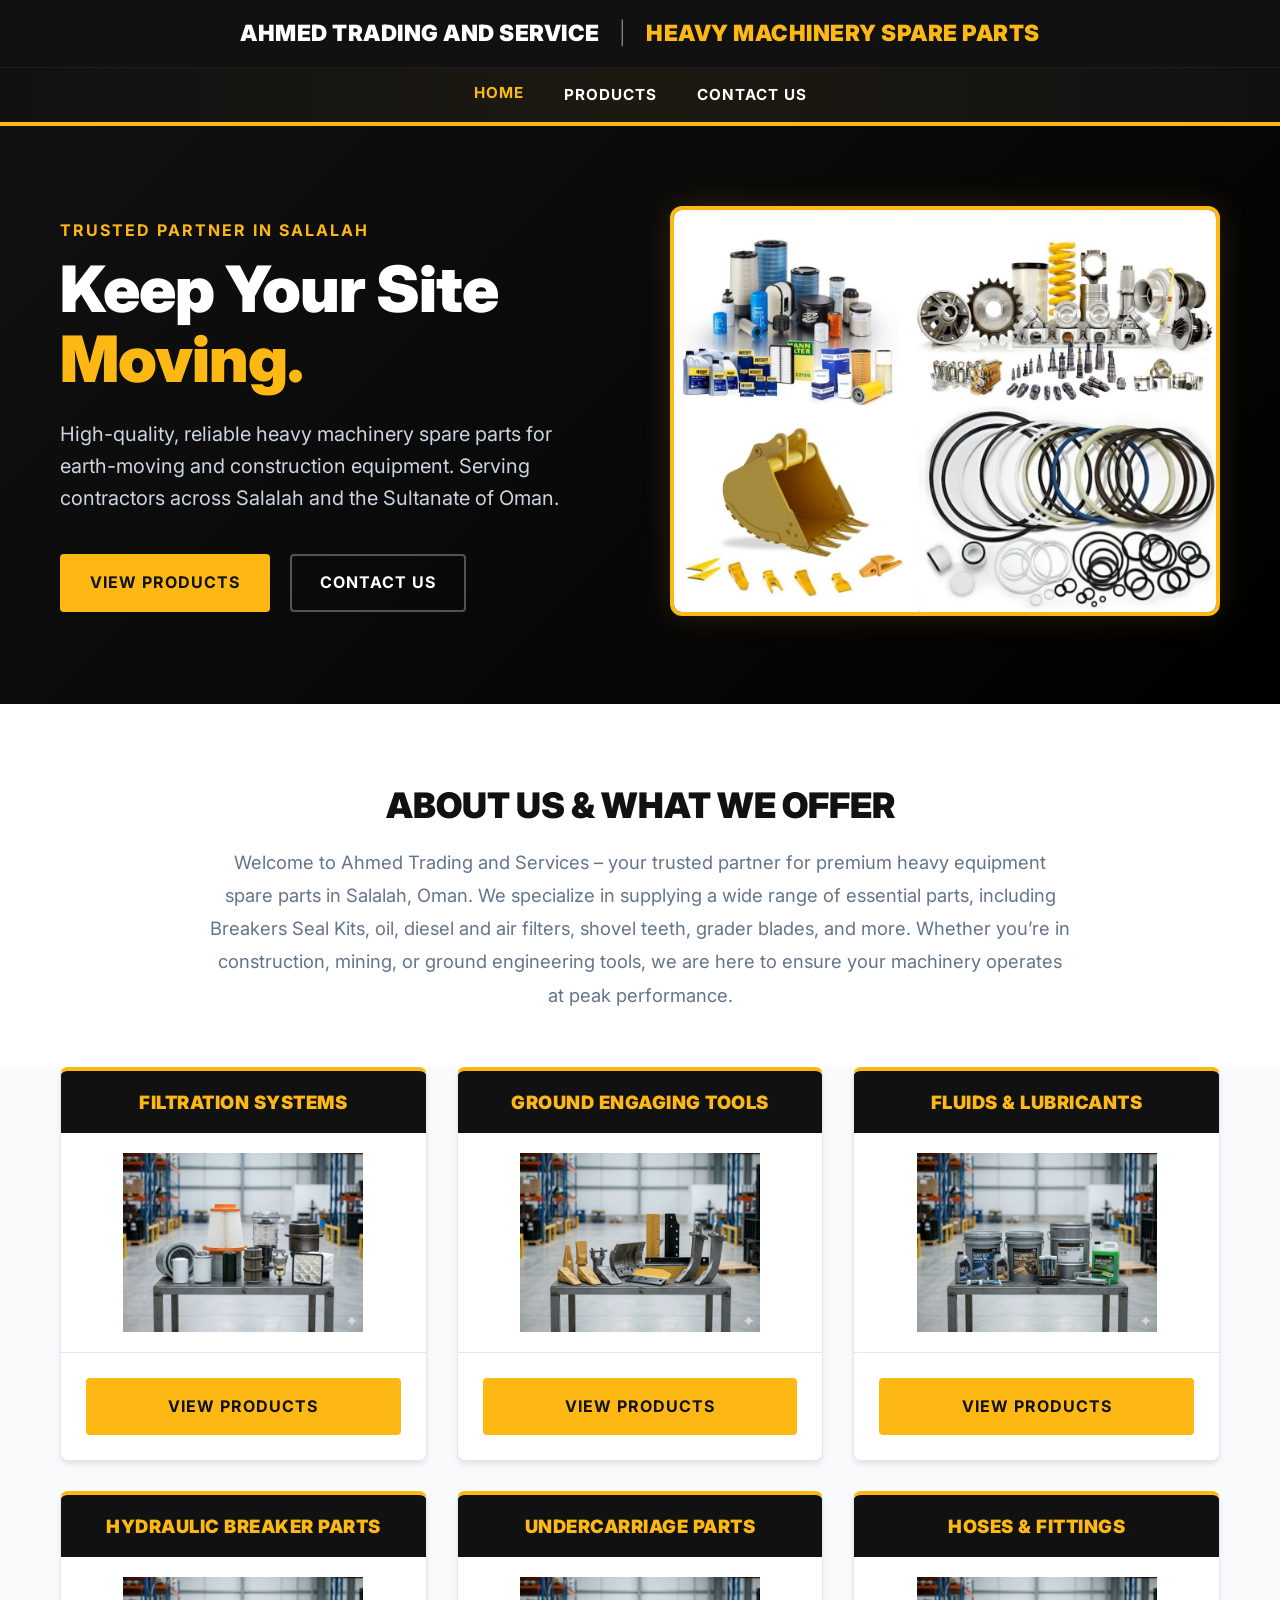
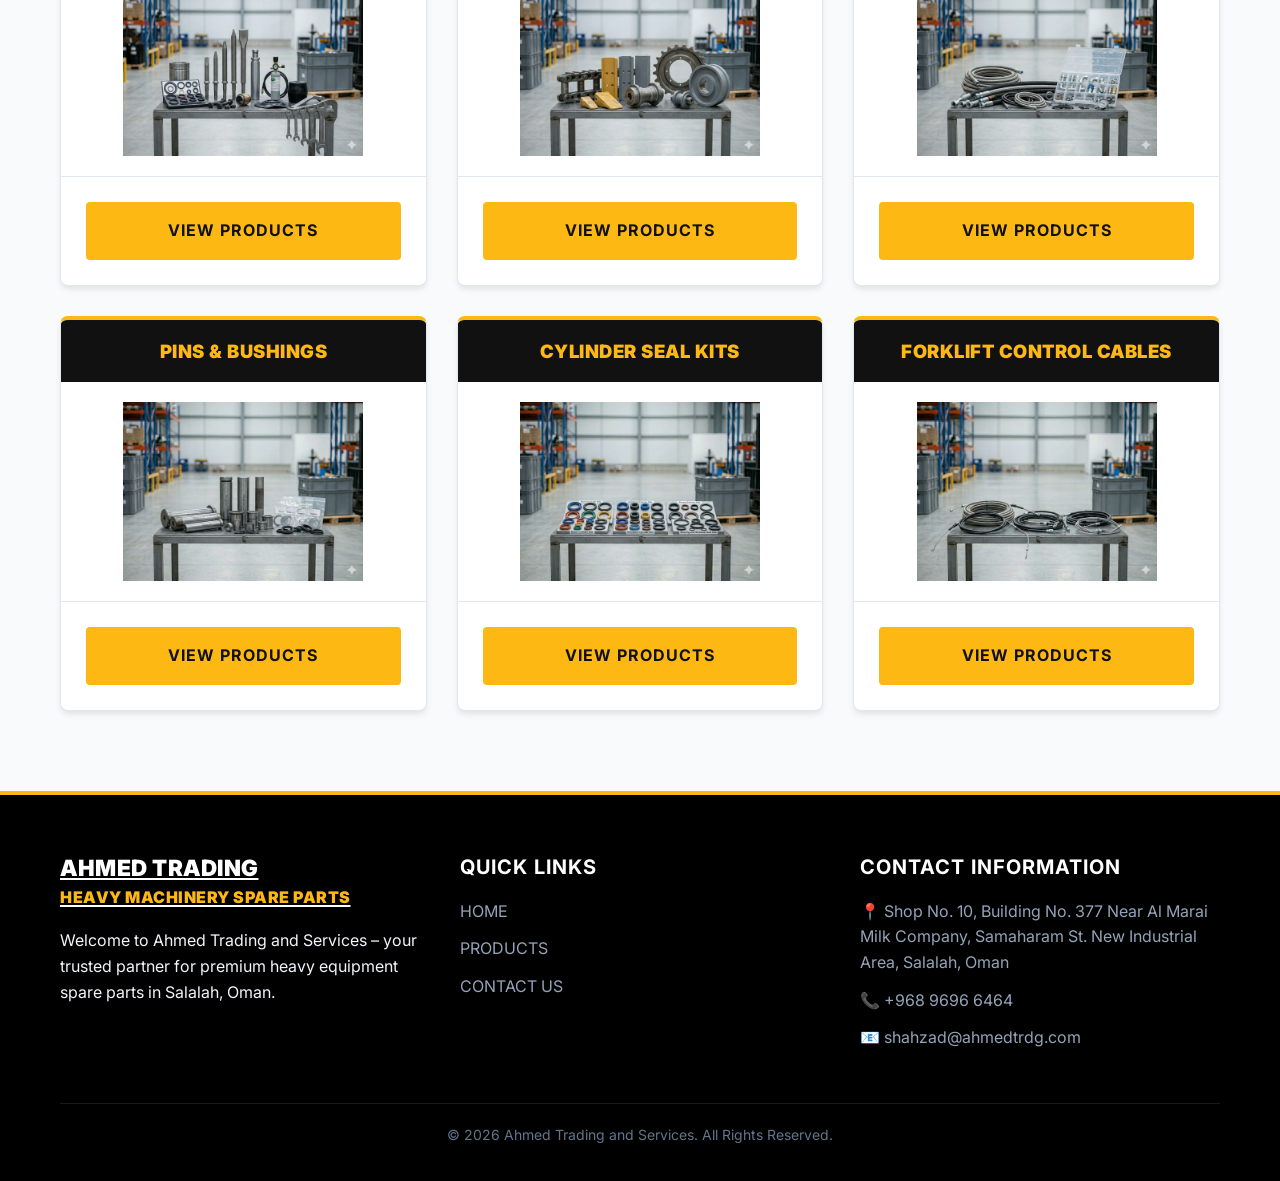
<file: index.html>
<!DOCTYPE html>
<html lang="en">

<head>
    <meta charset="UTF-8">
    <meta name="viewport" content="width=device-width, initial-scale=1.0">
    <title>AHMED TRADING AND SERVICE | HEAVY EQUIPMENT SPARE PARTS</title>
    <!-- Google Fonts: Inter -->
    <link href="https://fonts.googleapis.com/css2?family=Inter:wght@400;600;700;900&display=swap" rel="stylesheet">
    <link rel="stylesheet" href="css/style.css">
    <style>
        /* Home Page Specific Styles */
        .hero {
            background-color: var(--color-primary);
            color: var(--color-bg-white);
            padding: 80px 0;
            overflow: hidden;
            position: relative;
        }

        .hero::before {
            content: '';
            position: absolute;
            top: 0;
            left: 0;
            width: 100%;
            height: 100%;
            background: linear-gradient(135deg, rgba(17, 17, 17, 0.95) 0%, rgba(0, 0, 0, 0.98) 100%);
            z-index: 1;
        }

        .hero-container {
            position: relative;
            z-index: 2;
            display: flex;
            align-items: center;
            justify-content: space-between;
            gap: 60px;
        }

        .hero-content {
            flex: 1;
            max-width: 600px;
        }

        .hero-title {
            color: var(--color-bg-white);
            font-size: 4rem;
            margin-bottom: 24px;
            letter-spacing: -1px;
            font-weight: 900;
            line-height: 1.1;
        }

        .hero-title span {
            color: var(--color-accent);
        }

        .hero-desc {
            color: #CBD5E1;
            font-size: 1.25rem;
            margin-bottom: 40px;
            line-height: 1.6;
        }

        .hero-image-wrapper {
            flex: 1;
            position: relative;
        }

        .hero-image {
            width: 100%;
            border-radius: var(--radius-lg);
            box-shadow: 0 0 30px rgba(253, 184, 19, 0.15);
            border: 4px solid var(--color-accent);
        }

        /* Home Page Structure */
        .intro-section {
            padding: 80px 20px 40px 20px;
            text-align: center;
            max-width: 900px;
            margin: 0 auto;
        }

        .category-grid {
            display: grid;
            grid-template-columns: repeat(auto-fill, minmax(320px, 1fr));
            gap: 30px;
            padding-bottom: 80px;
        }

        .category-card {
            background: var(--color-bg-white);
            border-radius: var(--radius-md);
            overflow: hidden;
            box-shadow: var(--shadow-sm);
            border: 1px solid #E2E8F0;
            border-top: 4px solid var(--color-accent);
            display: flex;
            flex-direction: column;
            text-align: center;
            transition: transform var(--transition-med);
        }

        .category-card:hover {
            transform: translateY(-5px);
            box-shadow: var(--shadow-lg);
        }

        .category-card-header {
            padding: 20px;
            background: var(--color-primary);
        }

        .category-card-header h3 {
            margin: 0;
            color: var(--color-accent);
            font-size: 1.15rem;
            text-transform: uppercase;
            letter-spacing: 0.5px;
            font-weight: 900;
        }

        .category-image {
            width: 100%;
            height: 220px;
            object-fit: contain;
            padding: 20px;
            background: #FFFFFF;
            border-bottom: 1px solid #E2E8F0;
        }

        .category-action {
            padding: 25px;
            margin-top: auto;
        }

        @media (max-width: 992px) {
            .hero-container {
                flex-direction: column;
                text-align: center;
            }

            .hero-title {
                font-size: 3rem;
            }

            .hero-content {
                margin: 0 auto;
            }
        }
    </style>
</head>

<body>

    <!-- Header & Navigation -->
    <header class="ats-header-wrapper">
        <div class="ats-header-top">
            <div class="ats-logo-text">
                AHMED TRADING AND SERVICE <span class="ats-logo-divider">|</span> <span>HEAVY MACHINERY SPARE
                    PARTS</span>
            </div>
        </div>
        <nav class="ats-header-nav">
            <a href="index.html" class="ats-nav-link active">HOME</a>
            <a href="products.html" class="ats-nav-link">PRODUCTS</a>
            <a href="contact.html" class="ats-nav-link">CONTACT US</a>
        </nav>
    </header>

    <!-- Hero Section -->
    <section class="hero">
        <div class="container hero-container">
            <div class="hero-content">
                <span
                    style="color: var(--color-accent); font-weight: 700; letter-spacing: 2px; text-transform: uppercase; margin-bottom: 10px; display: block;">TRUSTED
                    PARTNER IN SALALAH</span>
                <h1 class="hero-title">Keep Your Site <span>Moving.</span></h1>
                <p class="hero-desc">High-quality, reliable heavy machinery spare parts for earth-moving and
                    construction equipment. Serving contractors across Salalah and the Sultanate of Oman.</p>
                <div style="display: flex; gap: 20px;">
                    <a href="products.html" class="btn btn-primary">View Products</a>
                    <a href="contact.html" class="btn btn-outline"
                        style="color: #fff; border-color: rgba(255,255,255,0.3);">Contact Us</a>
                </div>
            </div>

            <div class="hero-image-wrapper">
                <img src="assets/images/hero-section-image.jpg" alt="Heavy Equipment Spares Oman" class="hero-image">
            </div>
        </div>
    </section>

    <!-- About Us & What We Offer -->
    <section class="intro-section">
        <h2
            style="font-size: 2.2rem; text-transform: uppercase; color: var(--color-primary); margin-bottom: 20px; font-weight: 900;">
            About Us & What We Offer</h2>
        <p style="font-size: 1.15rem; color: var(--color-text-muted); line-height: 1.8;">Welcome to Ahmed Trading and
            Services – your trusted partner for premium heavy equipment spare parts in Salalah, Oman. We specialize in
            supplying a wide range of essential parts, including Breakers Seal Kits, oil, diesel and air filters, shovel
            teeth, grader blades, and more. Whether you’re in construction, mining, or ground engineering tools, we are
            here to ensure your machinery operates at peak performance.</p>
    </section>

    <!-- 9 Category Cards Section -->
    <section class="features" style="padding-top: 0; background-color: var(--color-bg-light);">
        <div class="container">
            <div class="category-grid">

                <div class="category-card">
                    <div class="category-card-header">
                        <h3>Filtration Systems</h3>
                    </div>
                    <img src="assets/images/filtration-systems.jpg" alt="Filtration Systems" class="category-image">
                    <div class="category-action">
                        <a href="products.html" class="btn btn-primary" style="width: 100%;">VIEW PRODUCTS</a>
                    </div>
                </div>

                <div class="category-card">
                    <div class="category-card-header">
                        <h3>Ground Engaging Tools</h3>
                    </div>
                    <img src="assets/images/ground-engaging-tools-g.e.t..jpg" alt="Ground Engaging Tools"
                        class="category-image">
                    <div class="category-action">
                        <a href="products.html" class="btn btn-primary" style="width: 100%;">VIEW PRODUCTS</a>
                    </div>
                </div>

                <div class="category-card">
                    <div class="category-card-header">
                        <h3>Fluids & Lubricants</h3>
                    </div>
                    <img src="assets/images/maintenance-fluids-and-lubricants.jpg" alt="Fluids and Lubricants"
                        class="category-image">
                    <div class="category-action">
                        <a href="products.html" class="btn btn-primary" style="width: 100%;">VIEW PRODUCTS</a>
                    </div>
                </div>

                <div class="category-card">
                    <div class="category-card-header">
                        <h3>Hydraulic Breaker Parts</h3>
                    </div>
                    <img src="assets/images/hydraulic-breaker-parts.jpg" alt="Hydraulic Breaker Parts"
                        class="category-image">
                    <div class="category-action">
                        <a href="products.html" class="btn btn-primary" style="width: 100%;">VIEW PRODUCTS</a>
                    </div>
                </div>

                <div class="category-card">
                    <div class="category-card-header">
                        <h3>Undercarriage Parts</h3>
                    </div>
                    <img src="assets/images/undercarriage-parts.jpg" alt="Undercarriage Parts" class="category-image">
                    <div class="category-action">
                        <a href="products.html" class="btn btn-primary" style="width: 100%;">VIEW PRODUCTS</a>
                    </div>
                </div>

                <div class="category-card">
                    <div class="category-card-header">
                        <h3>Hoses & Fittings</h3>
                    </div>
                    <img src="assets/images/hydraulic-hoses-and-fittings.jpg" alt="Hydraulic Hoses and Fittings"
                        class="category-image">
                    <div class="category-action">
                        <a href="products.html" class="btn btn-primary" style="width: 100%;">VIEW PRODUCTS</a>
                    </div>
                </div>

                <div class="category-card">
                    <div class="category-card-header">
                        <h3>Pins & Bushings</h3>
                    </div>
                    <img src="assets/images/pins-and-bushings.jpg" alt="Pins and Bushings" class="category-image">
                    <div class="category-action">
                        <a href="products.html" class="btn btn-primary" style="width: 100%;">VIEW PRODUCTS</a>
                    </div>
                </div>

                <div class="category-card">
                    <div class="category-card-header">
                        <h3>Cylinder Seal Kits</h3>
                    </div>
                    <img src="assets/images/hydraulic-cylinder-seal-kits.jpg" alt="Hydraulic Cylinder Seal Kits"
                        class="category-image">
                    <div class="category-action">
                        <a href="products.html" class="btn btn-primary" style="width: 100%;">VIEW PRODUCTS</a>
                    </div>
                </div>

                <div class="category-card">
                    <div class="category-card-header">
                        <h3>Forklift Control Cables</h3>
                    </div>
                    <img src="assets/images/forklift-control-cables.jpg" alt="Forklift Control Cables"
                        class="category-image">
                    <div class="category-action">
                        <a href="products.html" class="btn btn-primary" style="width: 100%;">VIEW PRODUCTS</a>
                    </div>
                </div>

            </div>
        </div>
    </section>

    <!-- Global Footer -->
    <footer class="site-footer">
        <div class="container">
            <div class="footer-grid">
                <div class="footer-col" style="display: flex; flex-direction: column;">
                    <a href="index.html" class="ats-logo-text" style="text-align: left; margin-bottom: 20px;">
                        AHMED TRADING<br><span style="font-size: 1rem;">HEAVY MACHINERY SPARE PARTS</span>
                    </a>
                    <p>Welcome to Ahmed Trading and Services – your trusted partner for premium heavy equipment spare
                        parts in Salalah, Oman.</p>
                </div>
                <div class="footer-col">
                    <h3>Quick Links</h3>
                    <ul class="footer-links">
                        <li><a href="index.html">HOME</a></li>
                        <li><a href="products.html">PRODUCTS</a></li>
                        <li><a href="contact.html">CONTACT US</a></li>
                    </ul>
                </div>
                <div class="footer-col">
                    <h3>Contact Information</h3>
                    <ul class="footer-links">
                        <li>📍 Shop No. 10, Building No. 377 Near Al Marai Milk Company, Samaharam St. New Industrial
                            Area, Salalah, Oman</li>
                        <li>📞 +968 9696 6464</li>
                        <li>📧 shahzad@ahmedtrdg.com</li>
                    </ul>
                </div>
            </div>
            <div class="footer-bottom">
                <p>&copy; 2026 Ahmed Trading and Services. All Rights Reserved.</p>
            </div>
        </div>
    </footer>

</body>

</html>
</file>
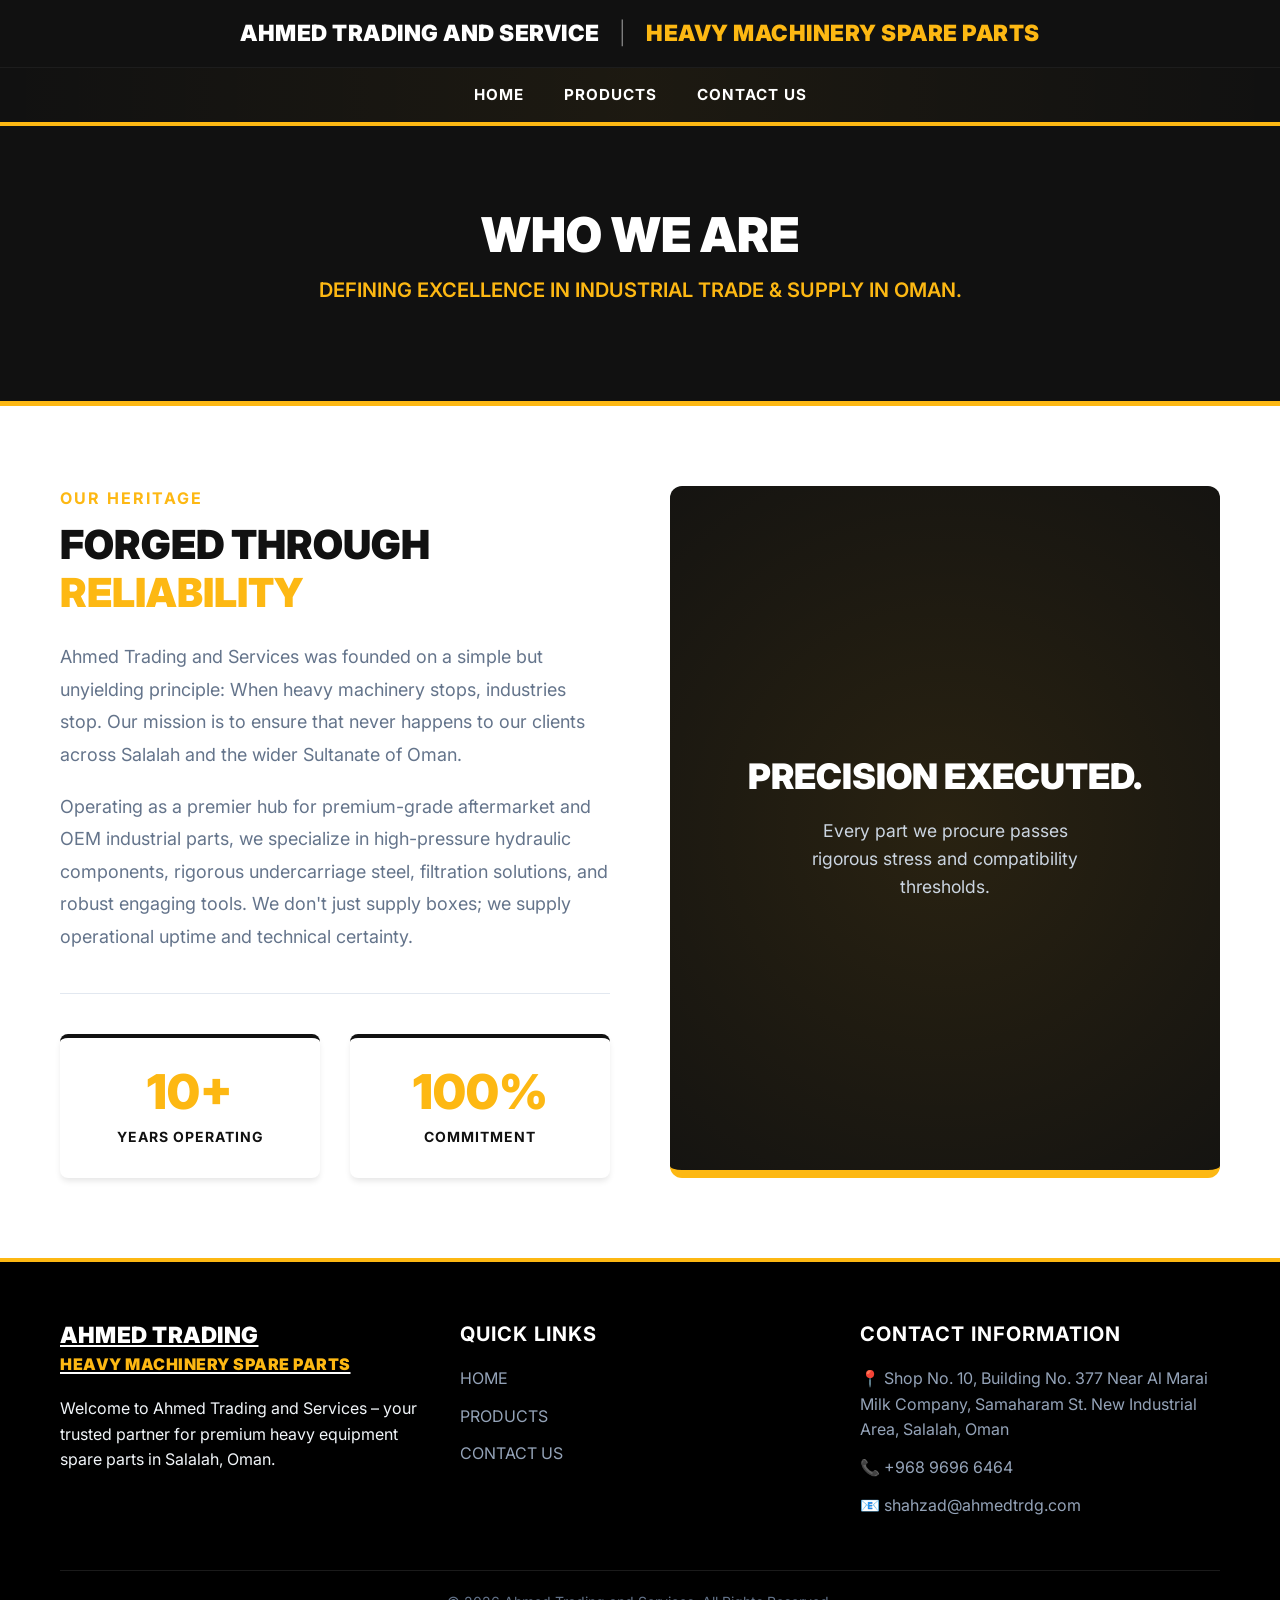
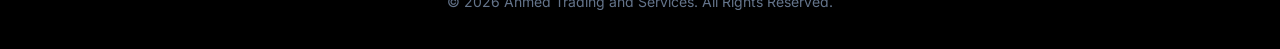
<file: about.html>
<!DOCTYPE html>
<html lang="en">

<head>
    <meta charset="UTF-8">
    <meta name="viewport" content="width=device-width, initial-scale=1.0">
    <title>About Us | Ahmed Trading Spares</title>
    <!-- Google Fonts: Inter -->
    <link href="https://fonts.googleapis.com/css2?family=Inter:wght@400;600;700;900&display=swap" rel="stylesheet">
    <link rel="stylesheet" href="css/style.css">
    <style>
        .page-header {
            background-color: var(--color-primary);
            color: var(--color-bg-white);
            padding: 80px 0;
            text-align: center;
            border-bottom: 5px solid var(--color-accent);
        }

        .page-title {
            font-size: 3rem;
            color: var(--color-bg-white);
            margin-bottom: 10px;
            font-weight: 900;
            text-transform: uppercase;
        }

        .about-content {
            padding: var(--section-padding);
        }

        .about-grid {
            display: grid;
            grid-template-columns: 1fr 1fr;
            gap: 60px;
            align-items: center;
        }

        .about-text h2 {
            font-size: 2.5rem;
            margin-bottom: 24px;
            text-transform: uppercase;
            font-weight: 900;
        }

        .about-text p {
            font-size: 1.125rem;
            color: var(--color-text-muted);
            line-height: 1.8;
            margin-bottom: 20px;
        }

        .about-stats {
            display: grid;
            grid-template-columns: 1fr 1fr;
            gap: 30px;
            margin-top: 40px;
            padding-top: 40px;
            border-top: 1px solid #E2E8F0;
        }

        .stat-box {
            background: var(--color-bg-white);
            padding: 30px;
            border-radius: var(--radius-md);
            text-align: center;
            box-shadow: var(--shadow-sm);
            border-top: 4px solid var(--color-primary);
        }

        .stat-number {
            font-size: 3rem;
            color: var(--color-accent);
            font-weight: 900;
            line-height: 1;
            margin-bottom: 10px;
        }

        .stat-label {
            color: var(--color-primary);
            font-weight: 700;
            text-transform: uppercase;
            letter-spacing: 1px;
            font-size: 0.875rem;
        }

        @media (max-width: 900px) {
            .about-grid {
                grid-template-columns: 1fr;
            }
        }
    </style>
</head>

<body>

    <!-- Header & Navigation -->
    <header class="ats-header-wrapper">
        <div class="ats-header-top">
            <div class="ats-logo-text">
                AHMED TRADING AND SERVICE <span class="ats-logo-divider">|</span> <span>HEAVY MACHINERY SPARE
                    PARTS</span>
            </div>
        </div>
        <nav class="ats-header-nav">
            <a href="index.html" class="ats-nav-link">HOME</a>
            <a href="products.html" class="ats-nav-link">PRODUCTS</a>
            <a href="contact.html" class="ats-nav-link">CONTACT US</a>
        </nav>
    </header>

    <!-- Page Banner -->
    <section class="page-header">
        <div class="container">
            <h1 class="page-title">Who We Are</h1>
            <p style="color: #FDB813; font-size: 1.25rem; font-weight: 600; text-transform: uppercase;">Defining
                excellence in industrial trade & supply in Oman.</p>
        </div>
    </section>

    <!-- Main Content -->
    <section class="about-content">
        <div class="container">
            <div class="about-grid">
                <div class="about-text">
                    <span
                        style="color: var(--color-accent); font-weight: 700; letter-spacing: 2px; text-transform: uppercase; margin-bottom: 10px; display: block;">Our
                        Heritage</span>
                    <h2>Forged Through <span style="color: var(--color-accent);">Reliability</span></h2>

                    <p>Ahmed Trading and Services was founded on a simple but unyielding principle: When heavy machinery
                        stops, industries stop. Our mission is to ensure that never happens to our clients across
                        Salalah and the wider Sultanate of Oman.</p>

                    <p>Operating as a premier hub for premium-grade aftermarket and OEM industrial parts, we specialize
                        in high-pressure hydraulic components, rigorous undercarriage steel, filtration solutions, and
                        robust engaging tools. We don't just supply boxes; we supply operational uptime and technical
                        certainty.</p>

                    <div class="about-stats">
                        <div class="stat-box">
                            <div class="stat-number">10+</div>
                            <div class="stat-label">Years Operating</div>
                        </div>
                        <div class="stat-box">
                            <div class="stat-number">100%</div>
                            <div class="stat-label">Commitment</div>
                        </div>
                    </div>
                </div>

                <!-- Decorative elements for the right side -->
                <div
                    style="background: var(--color-primary); padding: 60px; border-radius: var(--radius-lg); position: relative; overflow: hidden; height: 100%; min-height: 400px; display: flex; align-items: center; justify-content: center; border-bottom: 8px solid var(--color-accent);">
                    <div
                        style="position: absolute; width: 200%; height: 200%; background: radial-gradient(circle at center, rgba(253, 184, 19, 0.1) 0%, transparent 60%);">
                    </div>
                    <div style="text-align: center; position: relative; z-index: 2;">
                        <h3
                            style="color: #fff; font-size: 2.2rem; margin-bottom: 20px; font-weight: 900; text-transform: uppercase;">
                            Precision Executed.</h3>
                        <p
                            style="color: #CBD5E1; font-size: 1.1rem; max-width: 300px; margin: 0 auto; text-align: center;">
                            Every part we procure passes rigorous stress and compatibility thresholds.</p>
                    </div>
                </div>

            </div>
        </div>
    </section>

    <!-- Global Footer -->
    <footer class="site-footer">
        <div class="container">
            <div class="footer-grid">
                <div class="footer-col" style="display: flex; flex-direction: column;">
                    <a href="index.html" class="ats-logo-text" style="text-align: left; margin-bottom: 20px;">
                        AHMED TRADING<br><span style="font-size: 1rem;">HEAVY MACHINERY SPARE PARTS</span>
                    </a>
                    <p>Welcome to Ahmed Trading and Services – your trusted partner for premium heavy equipment spare
                        parts in Salalah, Oman.</p>
                </div>
                <div class="footer-col">
                    <h3>Quick Links</h3>
                    <ul class="footer-links">
                        <li><a href="index.html">HOME</a></li>
                        <li><a href="products.html">PRODUCTS</a></li>
                        <li><a href="contact.html">CONTACT US</a></li>
                    </ul>
                </div>
                <div class="footer-col">
                    <h3>Contact Information</h3>
                    <ul class="footer-links">
                        <li>📍 Shop No. 10, Building No. 377 Near Al Marai Milk Company, Samaharam St. New Industrial
                            Area, Salalah, Oman</li>
                        <li>📞 +968 9696 6464</li>
                        <li>📧 shahzad@ahmedtrdg.com</li>
                    </ul>
                </div>
            </div>
            <div class="footer-bottom">
                <p>&copy; 2026 Ahmed Trading and Services. All Rights Reserved.</p>
            </div>
        </div>
    </footer>

</body>

</html>
</file>
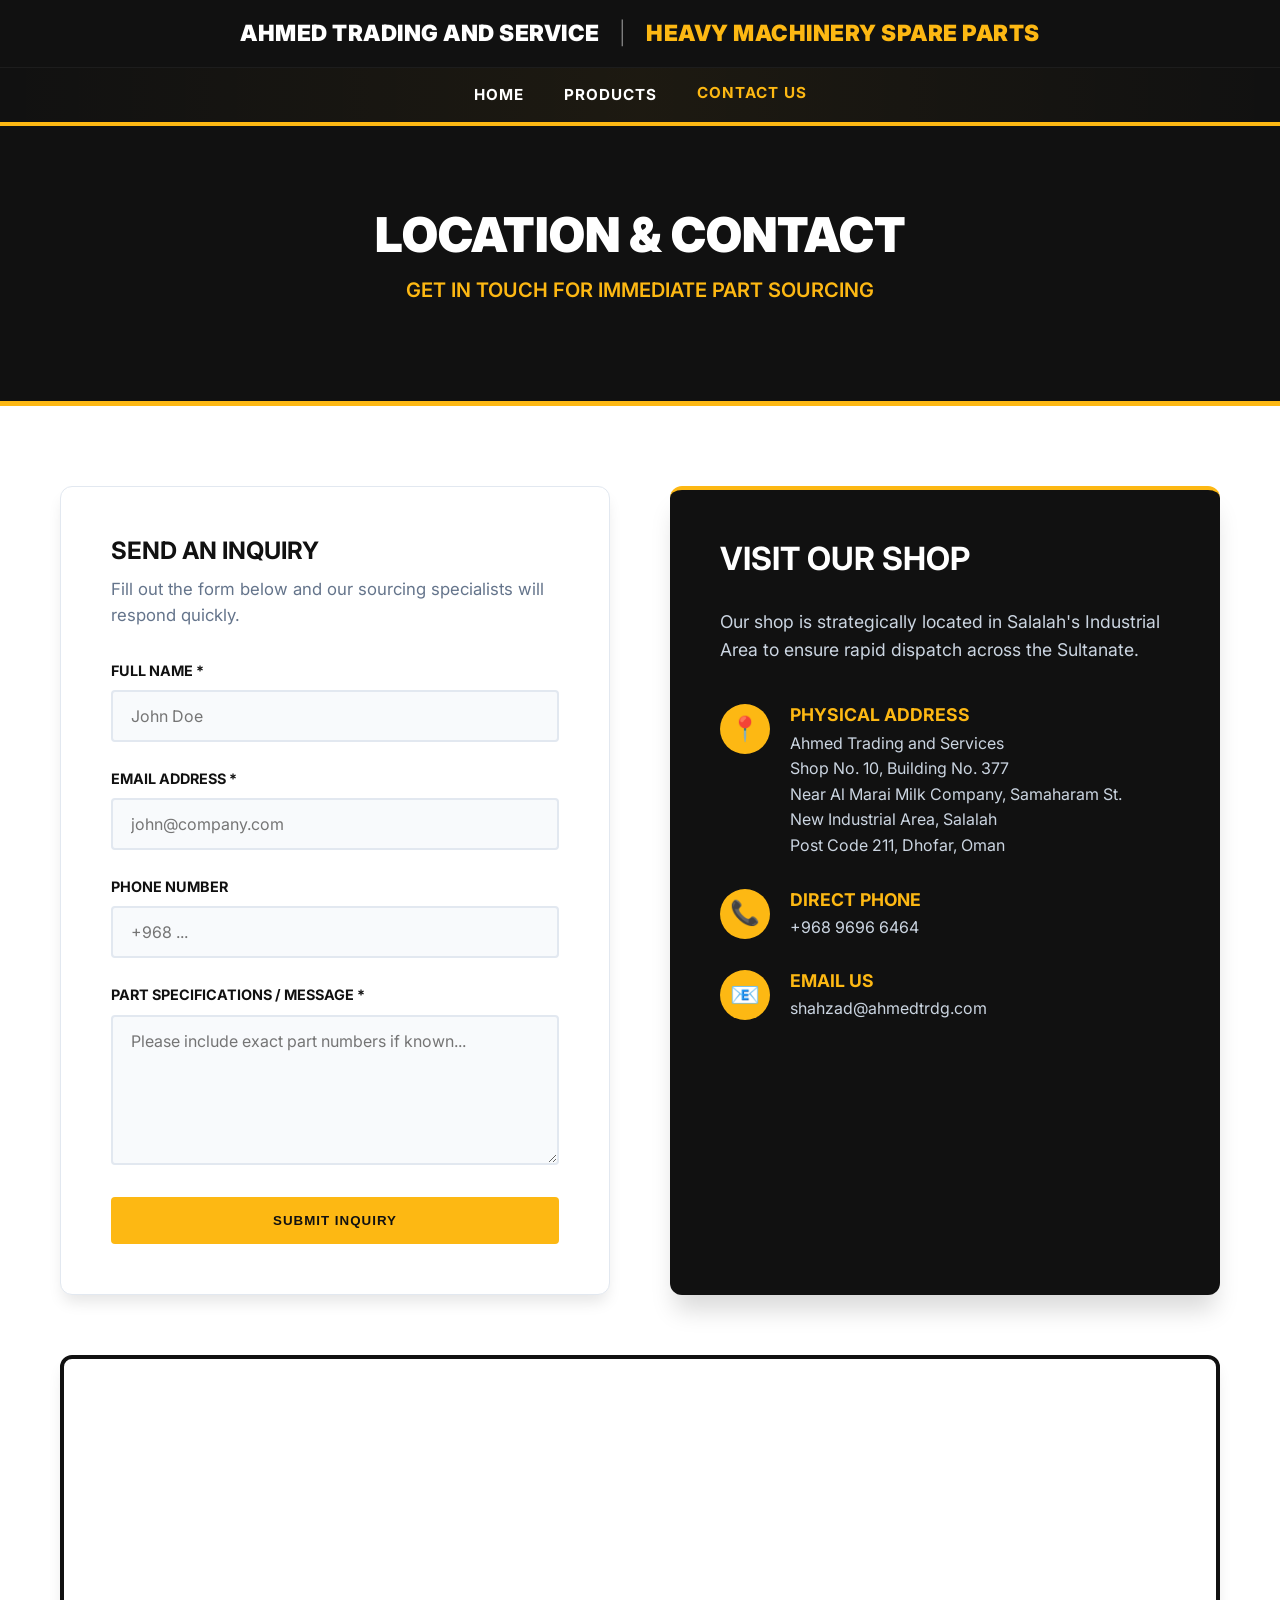
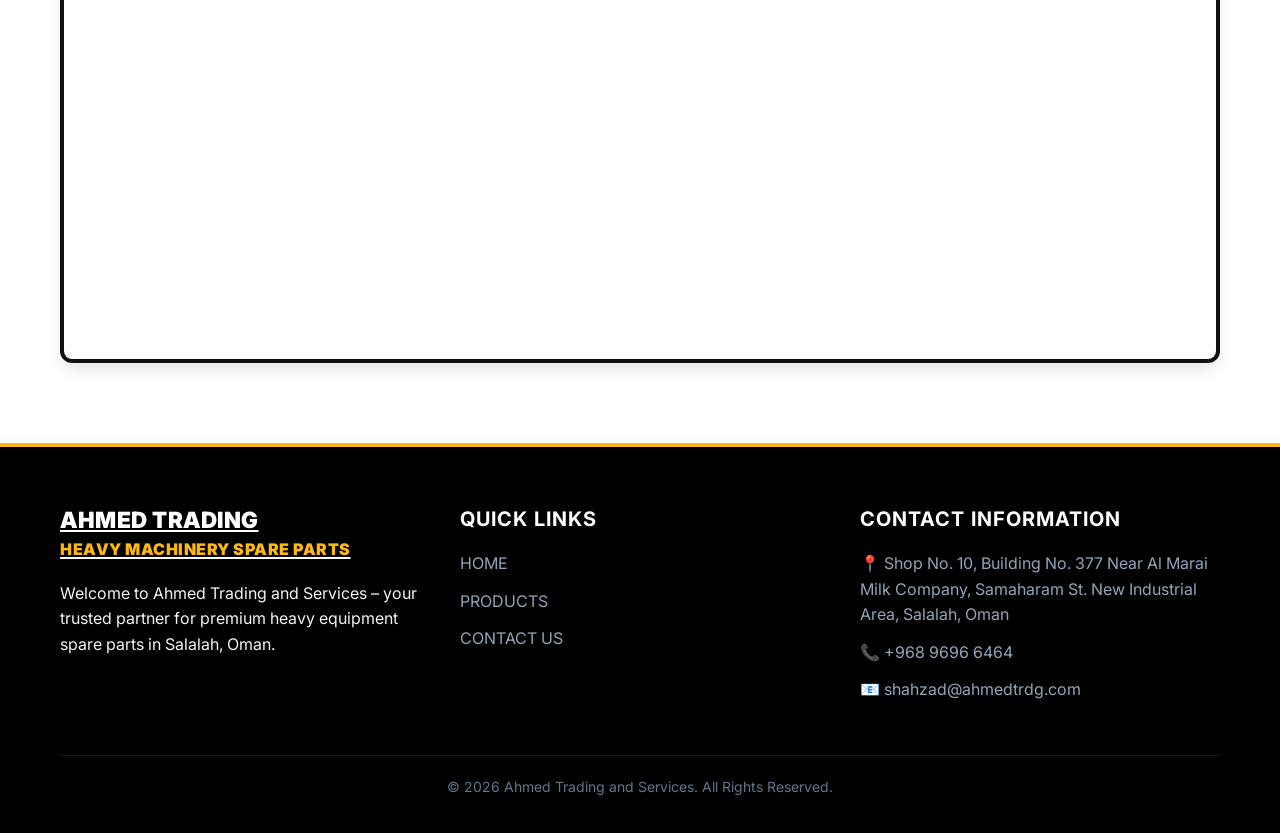
<file: contact.html>
<!DOCTYPE html>
<html lang="en">

<head>
    <meta charset="UTF-8">
    <meta name="viewport" content="width=device-width, initial-scale=1.0">
    <title>Location & Contact | Ahmed Trading</title>
    <!-- Google Fonts: Inter -->
    <link href="https://fonts.googleapis.com/css2?family=Inter:wght@400;600;700;900&display=swap" rel="stylesheet">
    <link rel="stylesheet" href="css/style.css">
    <style>
        .page-header {
            background-color: var(--color-primary);
            color: var(--color-bg-white);
            padding: 80px 0;
            text-align: center;
            border-bottom: 5px solid var(--color-accent);
        }

        .page-title {
            font-size: 3rem;
            color: var(--color-bg-white);
            margin-bottom: 10px;
            font-weight: 900;
            text-transform: uppercase;
        }

        .contact-section {
            padding: var(--section-padding);
        }

        .contact-grid {
            display: grid;
            grid-template-columns: 1fr 1fr;
            gap: 60px;
        }

        /* Contact Details & Info */
        .contact-info {
            background: var(--color-primary);
            color: var(--color-bg-white);
            padding: 50px;
            border-radius: var(--radius-lg);
            box-shadow: var(--shadow-lg);
            border-top: 4px solid var(--color-accent);
        }

        .contact-info h2 {
            color: var(--color-bg-white);
            margin-bottom: 30px;
            font-size: 2rem;
            text-transform: uppercase;
        }

        .info-block {
            display: flex;
            align-items: flex-start;
            gap: 20px;
            margin-bottom: 30px;
        }

        .info-icon {
            font-size: 1.5rem;
            color: var(--color-primary);
            background: var(--color-accent);
            width: 50px;
            height: 50px;
            display: flex;
            align-items: center;
            justify-content: center;
            border-radius: 50%;
            flex-shrink: 0;
        }

        .info-data h4 {
            color: var(--color-accent);
            margin-bottom: 5px;
            font-size: 1.1rem;
            text-transform: uppercase;
        }

        .info-data p {
            color: #CBD5E1;
            margin: 0;
            line-height: 1.6;
            font-size: 1rem;
        }

        .info-data a {
            color: #CBD5E1;
            text-decoration: none;
            transition: color 0.2s;
        }

        .info-data a:hover {
            color: var(--color-accent);
        }

        /* Contact Form */
        .contact-form-wrapper {
            background: var(--color-bg-white);
            padding: 50px;
            border-radius: var(--radius-lg);
            box-shadow: var(--shadow-md);
            border: 1px solid #E2E8F0;
        }

        .contact-form-wrapper h2 {
            margin-bottom: 10px;
            text-transform: uppercase;
        }

        .contact-form-wrapper>p {
            color: var(--color-text-muted);
            margin-bottom: 30px;
            font-size: 1.05rem;
        }

        .form-group {
            margin-bottom: 25px;
        }

        .form-label {
            display: block;
            margin-bottom: 8px;
            font-weight: 700;
            color: var(--color-primary);
            font-size: 0.9rem;
            text-transform: uppercase;
        }

        .form-control {
            width: 100%;
            padding: 14px 18px;
            border: 2px solid #E2E8F0;
            border-radius: var(--radius-sm);
            font-family: var(--font-main);
            font-size: 1rem;
            transition: border-color var(--transition-fast);
            background-color: #F8FAFC;
        }

        .form-control:focus {
            outline: none;
            border-color: var(--color-accent);
            background-color: var(--color-bg-white);
        }

        textarea.form-control {
            height: 150px;
            resize: vertical;
        }

        /* Map Embed */
        .map-wrapper {
            margin-top: 60px;
            border-radius: var(--radius-lg);
            overflow: hidden;
            box-shadow: var(--shadow-md);
            border: 4px solid var(--color-primary);
        }

        .map-wrapper iframe {
            display: block;
        }

        @media (max-width: 992px) {
            .contact-grid {
                grid-template-columns: 1fr;
            }
        }

        @media (max-width: 768px) {

            .contact-info,
            .contact-form-wrapper {
                padding: 30px 20px;
            }
        }
    </style>
</head>

<body>

    <!-- Header & Navigation -->
    <header class="ats-header-wrapper">
        <div class="ats-header-top">
            <div class="ats-logo-text">
                AHMED TRADING AND SERVICE <span class="ats-logo-divider">|</span> <span>HEAVY MACHINERY SPARE
                    PARTS</span>
            </div>
        </div>
        <nav class="ats-header-nav">
            <a href="index.html" class="ats-nav-link">HOME</a>
            <a href="products.html" class="ats-nav-link">PRODUCTS</a>
            <a href="contact.html" class="ats-nav-link active">CONTACT US</a>
        </nav>
    </header>

    <!-- Page Banner -->
    <section class="page-header">
        <div class="container">
            <h1 class="page-title">Location & Contact</h1>
            <p style="color: #FDB813; font-size: 1.25rem; font-weight: 600; text-transform: uppercase;">Get In Touch For
                Immediate Part Sourcing</p>
        </div>
    </section>

    <!-- Contact Section -->
    <section class="contact-section">
        <div class="container contact-grid">

            <!-- Left Side: Form -->
            <div class="contact-form-wrapper">
                <h2>Send an Inquiry</h2>
                <p>Fill out the form below and our sourcing specialists will respond quickly.</p>

                <form action="#" method="POST"
                    onsubmit="event.preventDefault(); alert('This is a demo HTML form. Submissions will work once uploaded and connected to a backend service like Formspree!');">
                    <div class="form-group">
                        <label class="form-label" for="name">Full Name *</label>
                        <input type="text" id="name" class="form-control" placeholder="John Doe" required>
                    </div>

                    <div class="form-group">
                        <label class="form-label" for="email">Email Address *</label>
                        <input type="email" id="email" class="form-control" placeholder="john@company.com" required>
                    </div>

                    <div class="form-group">
                        <label class="form-label" for="phone">Phone Number</label>
                        <input type="tel" id="email" class="form-control" placeholder="+968 ...">
                    </div>

                    <div class="form-group">
                        <label class="form-label" for="message">Part Specifications / Message *</label>
                        <textarea id="message" class="form-control"
                            placeholder="Please include exact part numbers if known..." required></textarea>
                    </div>

                    <button type="submit" class="btn btn-primary" style="width: 100%;">Submit Inquiry</button>
                </form>
            </div>

            <!-- Right Side: Contact Info -->
            <div class="contact-info">
                <h2>Visit Our Shop</h2>
                <p style="color: #CBD5E1; margin-bottom: 40px; font-size: 1.1rem;">Our shop is strategically located in
                    Salalah's Industrial Area to ensure rapid dispatch across the Sultanate.</p>

                <div class="info-block">
                    <div class="info-icon">📍</div>
                    <div class="info-data">
                        <h4>Physical Address</h4>
                        <p>Ahmed Trading and Services<br>Shop No. 10, Building No. 377<br>Near Al Marai Milk Company,
                            Samaharam St.<br>New Industrial Area, Salalah<br>Post Code 211, Dhofar, Oman</p>
                    </div>
                </div>

                <div class="info-block">
                    <div class="info-icon">📞</div>
                    <div class="info-data">
                        <h4>Direct Phone</h4>
                        <p><a href="tel:+96896966464">+968 9696 6464</a></p>
                    </div>
                </div>

                <div class="info-block">
                    <div class="info-icon">📧</div>
                    <div class="info-data">
                        <h4>Email Us</h4>
                        <p><a href="mailto:shahzad@ahmedtrdg.com">shahzad@ahmedtrdg.com</a></p>
                    </div>
                </div>

            </div>

        </div>

        <!-- Embedded Google Map -->
        <div class="container">
            <div class="map-wrapper">
                <iframe src="https://www.google.com/maps/embed?pb=!1m18!1m12!1m3!1d3814.86965433686!2d54.039812500000004!3d17.0300625!2m3!1f0!2f0!3f0!3m2!1i1024!2i768!4f13.1!3m3!1m2!1s0x3dd15f3440d85057%3A0x67e9f3dfdcf1383a!2sAHMED%20TRADING%20AND%20SERVICES!5e0!3m2!1sen!2sus!4v1772565195979!5m2!1sen!2sus" width="1280" height="600" style="border:0;" allowfullscreen="" loading="lazy" referrerpolicy="no-referrer-when-downgrade"></iframe>
            </div>
        </div>
    </section>

    <!-- Global Footer -->
    <footer class="site-footer">
        <div class="container">
            <div class="footer-grid">
                <div class="footer-col" style="display: flex; flex-direction: column;">
                    <a href="index.html" class="ats-logo-text" style="text-align: left; margin-bottom: 20px;">
                        AHMED TRADING<br><span style="font-size: 1rem;">HEAVY MACHINERY SPARE PARTS</span>
                    </a>
                    <p>Welcome to Ahmed Trading and Services – your trusted partner for premium heavy equipment spare
                        parts in Salalah, Oman.</p>
                </div>
                <div class="footer-col">
                    <h3>Quick Links</h3>
                    <ul class="footer-links">
                        <li><a href="index.html">HOME</a></li>
                        <li><a href="products.html">PRODUCTS</a></li>
                        <li><a href="contact.html">CONTACT US</a></li>
                    </ul>
                </div>
                <div class="footer-col">
                    <h3>Contact Information</h3>
                    <ul class="footer-links">
                        <li>📍 Shop No. 10, Building No. 377 Near Al Marai Milk Company, Samaharam St. New Industrial
                            Area, Salalah, Oman</li>
                        <li>📞 +968 9696 6464</li>
                        <li>📧 shahzad@ahmedtrdg.com</li>
                    </ul>
                </div>
            </div>
            <div class="footer-bottom">
                <p>&copy; 2026 Ahmed Trading and Services. All Rights Reserved.</p>
            </div>
        </div>
    </footer>

</body>

</html>
</file>
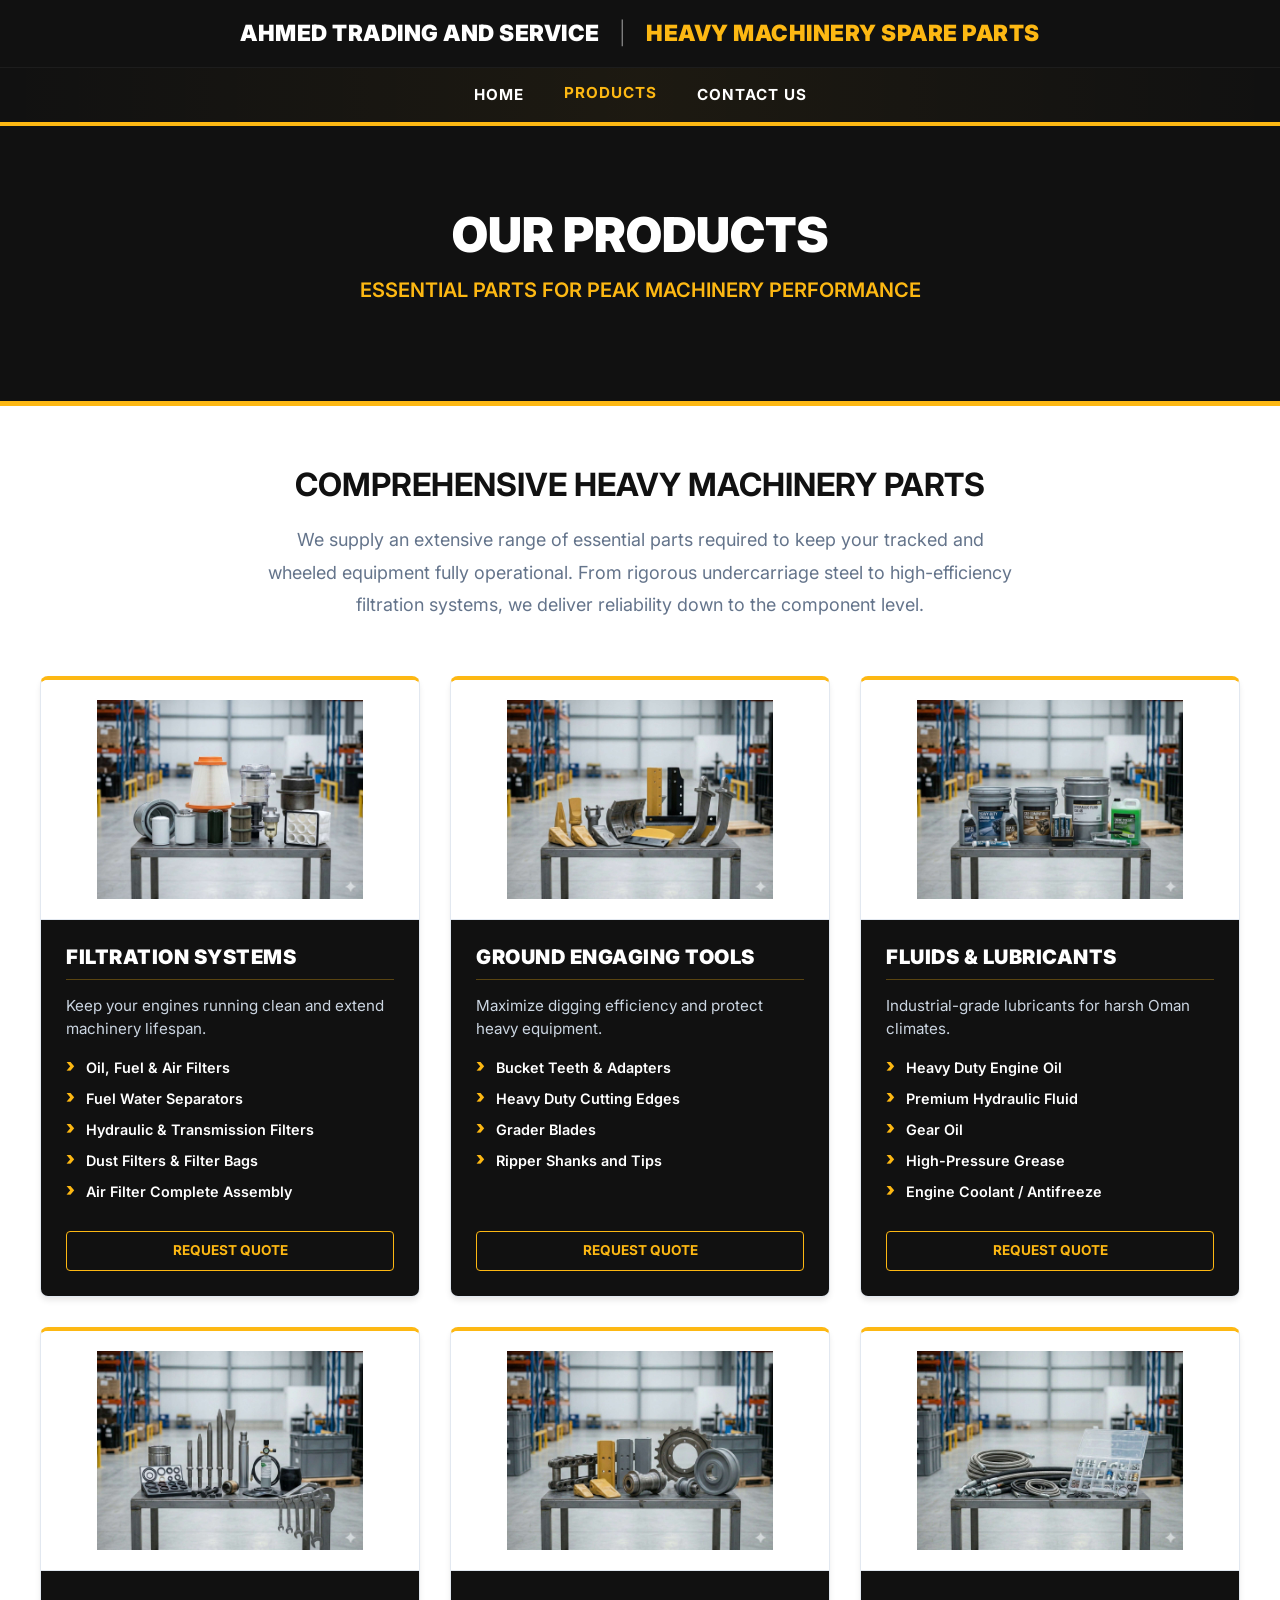
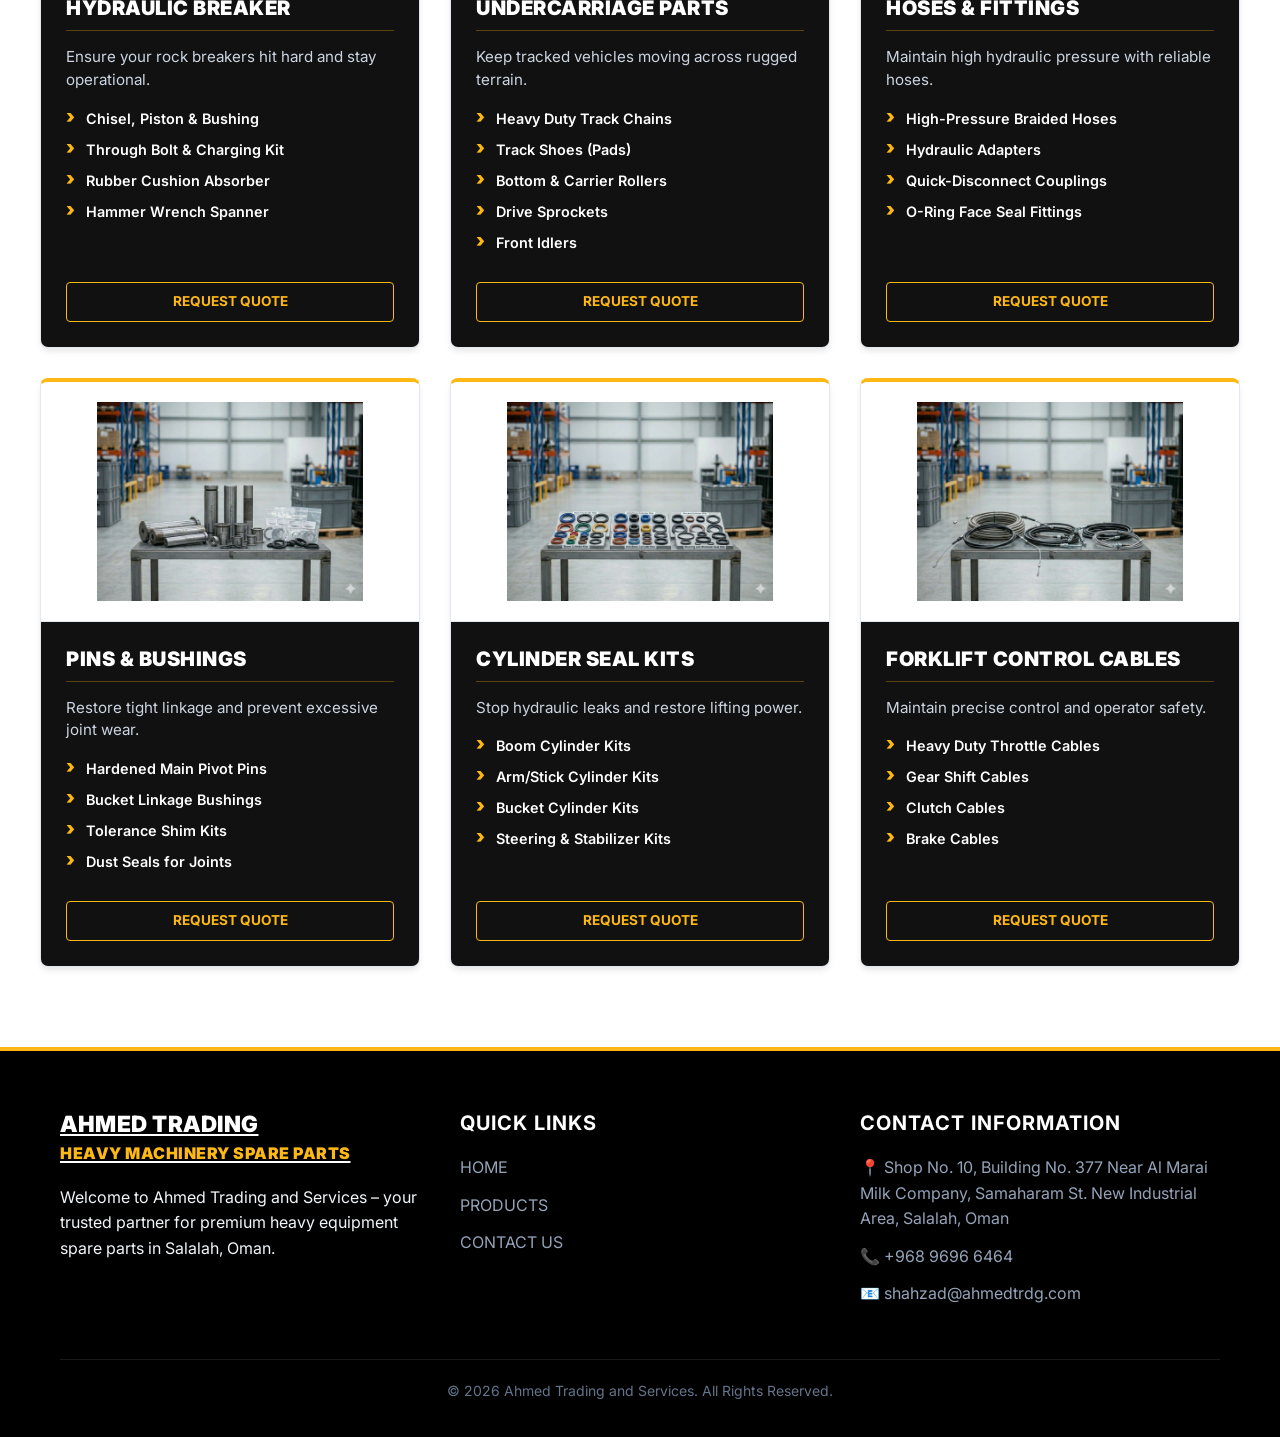
<file: products.html>
<!DOCTYPE html>
<html lang="en">

<head>
    <meta charset="UTF-8">
    <meta name="viewport" content="width=device-width, initial-scale=1.0">
    <title>Products | Ahmed Trading Spares</title>
    <!-- Google Fonts: Inter -->
    <link href="https://fonts.googleapis.com/css2?family=Inter:wght@400;600;700;900&display=swap" rel="stylesheet">
    <link rel="stylesheet" href="css/style.css">
    <style>
        .page-header {
            background-color: var(--color-primary);
            color: var(--color-bg-white);
            padding: 80px 0;
            text-align: center;
            border-bottom: 5px solid var(--color-accent);
        }

        .page-title {
            font-size: 3rem;
            color: var(--color-bg-white);
            margin-bottom: 10px;
            font-weight: 900;
            text-transform: uppercase;
        }

        .products-intro {
            padding: 60px 20px 40px 20px;
            text-align: center;
            max-width: 800px;
            margin: 0 auto;
        }

        .products-intro p {
            font-size: 1.125rem;
            color: var(--color-text-muted);
            line-height: 1.8;
            text-align: center;
        }

        /* Products Grid */
        .products-section {
            padding: 0 20px 80px 20px;
            background-color: var(--color-bg-white);
        }

        .category-grid {
            display: grid;
            grid-template-columns: repeat(auto-fill, minmax(340px, 1fr));
            gap: 30px;
            max-width: var(--max-width);
            margin: 0 auto;
        }

        .category-card {
            background: var(--color-bg-light);
            border-radius: var(--radius-md);
            overflow: hidden;
            box-shadow: var(--shadow-sm);
            transition: all var(--transition-med);
            border: 1px solid #E2E8F0;
            border-top: 4px solid var(--color-accent);
            display: flex;
            flex-direction: column;
        }

        .category-card:hover {
            transform: translateY(-5px);
            box-shadow: var(--shadow-lg);
        }

        .category-image {
            width: 100%;
            height: 240px;
            object-fit: contain;
            background-color: #FFFFFF;
            padding: 20px;
            border-bottom: 1px solid #E2E8F0;
        }

        .category-content {
            padding: 25px;
            flex-grow: 1;
            display: flex;
            flex-direction: column;
            background-color: var(--color-primary);
        }

        .category-title {
            font-size: 1.25rem;
            font-weight: 900;
            color: var(--color-bg-white);
            margin-bottom: 15px;
            text-transform: uppercase;
            letter-spacing: 0.5px;
            border-bottom: 1px solid rgba(253, 184, 19, 0.3);
            padding-bottom: 10px;
        }

        .category-desc {
            color: #CBD5E1;
            font-size: 0.95rem;
            margin-bottom: 15px;
            line-height: 1.5;
        }

        .product-list {
            list-style: none;
            padding: 0;
            margin: 0 0 20px 0;
            flex-grow: 1;
        }

        .product-list li {
            position: relative;
            padding-left: 20px;
            margin-bottom: 8px;
            color: var(--color-bg-white);
            font-size: 0.9rem;
            font-weight: 600;
        }

        .product-list li::before {
            content: '›';
            position: absolute;
            left: 0;
            top: 0;
            color: var(--color-accent);
            font-size: 1.2rem;
            line-height: 1;
            font-weight: 900;
        }

        .category-action {
            text-align: center;
            margin-top: auto;
        }

        .btn-category {
            display: inline-block;
            background-color: transparent;
            color: var(--color-accent);
            border: 1px solid var(--color-accent);
            padding: 8px 16px;
            border-radius: var(--radius-sm);
            text-decoration: none;
            font-weight: 700;
            text-transform: uppercase;
            font-size: 0.85rem;
            transition: all var(--transition-fast);
            width: 100%;
        }

        .btn-category:hover {
            background-color: var(--color-accent);
            color: var(--color-primary);
        }
    </style>
</head>

<body>

    <!-- Header & Navigation -->
    <header class="ats-header-wrapper">
        <div class="ats-header-top">
            <div class="ats-logo-text">
                AHMED TRADING AND SERVICE <span class="ats-logo-divider">|</span> <span>HEAVY MACHINERY SPARE
                    PARTS</span>
            </div>
        </div>
        <nav class="ats-header-nav">
            <a href="index.html" class="ats-nav-link">HOME</a>
            <a href="products.html" class="ats-nav-link active">PRODUCTS</a>
            <a href="contact.html" class="ats-nav-link">CONTACT US</a>
        </nav>
    </header>

    <!-- Page Banner -->
    <section class="page-header">
        <div class="container">
            <h1 class="page-title">Our Products</h1>
            <p style="color: #FDB813; font-size: 1.25rem; font-weight: 600; text-transform: uppercase;">Essential Parts
                For Peak Machinery Performance</p>
        </div>
    </section>

    <!-- Products Intro -->
    <section class="products-intro">
        <h2 style="font-size: 2rem; margin-bottom: 20px; text-transform: uppercase;">Comprehensive Heavy Machinery Parts
        </h2>
        <p>We supply an extensive range of essential parts required to keep your tracked and wheeled equipment fully
            operational. From rigorous undercarriage steel to high-efficiency filtration systems, we deliver reliability
            down to the component level.</p>
    </section>

    <!-- Main Products Grid -->
    <section class="products-section">
        <div class="category-grid">

            <!-- Category 1 -->
            <div class="category-card">
                <img src="assets/images/filtration-systems.jpg" alt="Filtration Systems" class="category-image">
                <div class="category-content">
                    <h3 class="category-title">Filtration Systems</h3>
                    <p class="category-desc">Keep your engines running clean and extend machinery lifespan.</p>
                    <ul class="product-list">
                        <li>Oil, Fuel & Air Filters</li>
                        <li>Fuel Water Separators</li>
                        <li>Hydraulic & Transmission Filters</li>
                        <li>Dust Filters & Filter Bags</li>
                        <li>Air Filter Complete Assembly</li>
                    </ul>
                    <div class="category-action"><a href="contact.html" class="btn-category">Request Quote</a></div>
                </div>
            </div>

            <!-- Category 2 -->
            <div class="category-card">
                <img src="assets/images/ground-engaging-tools-g.e.t..jpg" alt="Ground Engaging Tools"
                    class="category-image">
                <div class="category-content">
                    <h3 class="category-title">Ground Engaging Tools</h3>
                    <p class="category-desc">Maximize digging efficiency and protect heavy equipment.</p>
                    <ul class="product-list">
                        <li>Bucket Teeth & Adapters</li>
                        <li>Heavy Duty Cutting Edges</li>
                        <li>Grader Blades</li>
                        <li>Ripper Shanks and Tips</li>
                    </ul>
                    <div class="category-action"><a href="contact.html" class="btn-category">Request Quote</a></div>
                </div>
            </div>

            <!-- Category 3 -->
            <div class="category-card">
                <img src="assets/images/maintenance-fluids-and-lubricants.jpg" alt="Maintenance Fluids and Lubricants"
                    class="category-image">
                <div class="category-content">
                    <h3 class="category-title">Fluids & Lubricants</h3>
                    <p class="category-desc">Industrial-grade lubricants for harsh Oman climates.</p>
                    <ul class="product-list">
                        <li>Heavy Duty Engine Oil</li>
                        <li>Premium Hydraulic Fluid</li>
                        <li>Gear Oil</li>
                        <li>High-Pressure Grease</li>
                        <li>Engine Coolant / Antifreeze</li>
                    </ul>
                    <div class="category-action"><a href="contact.html" class="btn-category">Request Quote</a></div>
                </div>
            </div>

            <!-- Category 4 -->
            <div class="category-card">
                <img src="assets/images/hydraulic-breaker-parts.jpg" alt="Hydraulic Breaker Parts"
                    class="category-image">
                <div class="category-content">
                    <h3 class="category-title">Hydraulic Breaker</h3>
                    <p class="category-desc">Ensure your rock breakers hit hard and stay operational.</p>
                    <ul class="product-list">
                        <li>Chisel, Piston & Bushing</li>
                        <li>Through Bolt & Charging Kit</li>
                        <li>Rubber Cushion Absorber</li>
                        <li>Hammer Wrench Spanner</li>
                    </ul>
                    <div class="category-action"><a href="contact.html" class="btn-category">Request Quote</a></div>
                </div>
            </div>

            <!-- Category 5 -->
            <div class="category-card">
                <img src="assets/images/undercarriage-parts.jpg" alt="Undercarriage Parts" class="category-image">
                <div class="category-content">
                    <h3 class="category-title">Undercarriage Parts</h3>
                    <p class="category-desc">Keep tracked vehicles moving across rugged terrain.</p>
                    <ul class="product-list">
                        <li>Heavy Duty Track Chains</li>
                        <li>Track Shoes (Pads)</li>
                        <li>Bottom & Carrier Rollers</li>
                        <li>Drive Sprockets</li>
                        <li>Front Idlers</li>
                    </ul>
                    <div class="category-action"><a href="contact.html" class="btn-category">Request Quote</a></div>
                </div>
            </div>

            <!-- Category 6 -->
            <div class="category-card">
                <img src="assets/images/hydraulic-hoses-and-fittings.jpg" alt="Hydraulic Hoses and Fittings"
                    class="category-image">
                <div class="category-content">
                    <h3 class="category-title">Hoses & Fittings</h3>
                    <p class="category-desc">Maintain high hydraulic pressure with reliable hoses.</p>
                    <ul class="product-list">
                        <li>High-Pressure Braided Hoses</li>
                        <li>Hydraulic Adapters</li>
                        <li>Quick-Disconnect Couplings</li>
                        <li>O-Ring Face Seal Fittings</li>
                    </ul>
                    <div class="category-action"><a href="contact.html" class="btn-category">Request Quote</a></div>
                </div>
            </div>

            <!-- Category 7 -->
            <div class="category-card">
                <img src="assets/images/pins-and-bushings.jpg" alt="Pins and Bushings" class="category-image">
                <div class="category-content">
                    <h3 class="category-title">Pins & Bushings</h3>
                    <p class="category-desc">Restore tight linkage and prevent excessive joint wear.</p>
                    <ul class="product-list">
                        <li>Hardened Main Pivot Pins</li>
                        <li>Bucket Linkage Bushings</li>
                        <li>Tolerance Shim Kits</li>
                        <li>Dust Seals for Joints</li>
                    </ul>
                    <div class="category-action"><a href="contact.html" class="btn-category">Request Quote</a></div>
                </div>
            </div>

            <!-- Category 8 -->
            <div class="category-card">
                <img src="assets/images/hydraulic-cylinder-seal-kits.jpg" alt="Hydraulic Cylinder Seal Kits"
                    class="category-image">
                <div class="category-content">
                    <h3 class="category-title">Cylinder Seal Kits</h3>
                    <p class="category-desc">Stop hydraulic leaks and restore lifting power.</p>
                    <ul class="product-list">
                        <li>Boom Cylinder Kits</li>
                        <li>Arm/Stick Cylinder Kits</li>
                        <li>Bucket Cylinder Kits</li>
                        <li>Steering & Stabilizer Kits</li>
                    </ul>
                    <div class="category-action"><a href="contact.html" class="btn-category">Request Quote</a></div>
                </div>
            </div>

            <!-- Category 9 -->
            <div class="category-card">
                <img src="assets/images/forklift-control-cables.jpg" alt="Forklift Control Cables"
                    class="category-image">
                <div class="category-content">
                    <h3 class="category-title">Forklift Control Cables</h3>
                    <p class="category-desc">Maintain precise control and operator safety.</p>
                    <ul class="product-list">
                        <li>Heavy Duty Throttle Cables</li>
                        <li>Gear Shift Cables</li>
                        <li>Clutch Cables</li>
                        <li>Brake Cables</li>
                    </ul>
                    <div class="category-action"><a href="contact.html" class="btn-category">Request Quote</a></div>
                </div>
            </div>

        </div>
    </section>

    <!-- Global Footer -->
    <footer class="site-footer">
        <div class="container">
            <div class="footer-grid">
                <div class="footer-col" style="display: flex; flex-direction: column;">
                    <a href="index.html" class="ats-logo-text" style="text-align: left; margin-bottom: 20px;">
                        AHMED TRADING<br><span style="font-size: 1rem;">HEAVY MACHINERY SPARE PARTS</span>
                    </a>
                    <p>Welcome to Ahmed Trading and Services – your trusted partner for premium heavy equipment spare
                        parts in Salalah, Oman.</p>
                </div>
                <div class="footer-col">
                    <h3>Quick Links</h3>
                    <ul class="footer-links">
                        <li><a href="index.html">HOME</a></li>
                        <li><a href="products.html">PRODUCTS</a></li>
                        <li><a href="contact.html">CONTACT US</a></li>
                    </ul>
                </div>
                <div class="footer-col">
                    <h3>Contact Information</h3>
                    <ul class="footer-links">
                        <li>📍 Shop No. 10, Building No. 377 Near Al Marai Milk Company, Samaharam St. New Industrial
                            Area, Salalah, Oman</li>
                        <li>📞 +968 9696 6464</li>
                        <li>📧 shahzad@ahmedtrdg.com</li>
                    </ul>
                </div>
            </div>
            <div class="footer-bottom">
                <p>&copy; 2026 Ahmed Trading and Services. All Rights Reserved.</p>
            </div>
        </div>
    </footer>

</body>

</html>
</file>
<file: css/style.css>
/* Ahmed Trading - Styling System (Yellow/Black Theme) */

:root {
    /* Core Colors */
    --color-primary: #111111;
    /* Deep Black/Gray */
    --color-bg-dark: #000000;
    /* Pure Black */
    --color-accent: #FDB813;
    /* Caterpillar Yellow */
    --color-bg-light: #F8FAFC;
    --color-bg-white: #FFFFFF;

    /* Text Colors */
    --color-text-main: #333333;
    --color-text-muted: #64748B;
    --color-text-light: #F1F5F9;

    /* Typography */
    --font-main: 'Inter', -apple-system, BlinkMacSystemFont, "Segoe UI", Roboto, sans-serif;

    /* Spacing & Layout */
    --max-width: 1200px;
    --section-padding: 80px 20px;

    /* UI Elements */
    --radius-sm: 4px;
    --radius-md: 8px;
    --radius-lg: 12px;
    --shadow-sm: 0 4px 6px -1px rgba(0, 0, 0, 0.1);
    --shadow-md: 0 10px 15px -3px rgba(0, 0, 0, 0.1);
    --shadow-lg: 0 20px 25px -5px rgba(0, 0, 0, 0.15);

    /* Transitions */
    --transition-fast: 0.2s ease;
    --transition-med: 0.3s ease;
}

/* Reset & Basics */
* {
    margin: 0;
    padding: 0;
    box-sizing: border-box;
}

html {
    scroll-behavior: smooth;
}

body {
    font-family: var(--font-main);
    color: var(--color-text-main);
    background-color: var(--color-bg-white);
    line-height: 1.6;
    overflow-x: hidden;
}

/* Container */
.container {
    max-width: var(--max-width);
    margin: 0 auto;
    width: 100%;
    padding: 0 20px;
}

/* Typography */
h1,
h2,
h3,
h4,
h5,
h6 {
    line-height: 1.2;
    font-weight: 700;
    color: var(--color-primary);
    margin-bottom: 15px;
}

p {
    margin-bottom: 15px;
}

/* Buttons */
.btn {
    display: inline-block;
    padding: 14px 28px;
    border-radius: var(--radius-sm);
    font-weight: 700;
    text-transform: uppercase;
    letter-spacing: 1px;
    text-decoration: none;
    transition: all var(--transition-med);
    cursor: pointer;
    border: 2px solid transparent;
    text-align: center;
}

.btn-primary {
    background-color: var(--color-accent);
    color: var(--color-primary);
}

.btn-primary:hover {
    background-color: #E5A300;
    transform: translateY(-2px);
}

.btn-outline {
    background-color: transparent;
    color: var(--color-primary);
    border-color: var(--color-primary);
}

.btn-outline:hover {
    background-color: var(--color-primary);
    color: var(--color-accent);
}

/* =========================================
   HEADER STYLES (New Request Style)
   ========================================= */
.ats-header-wrapper {
    font-family: 'Inter', -apple-system, BlinkMacSystemFont, "Segoe UI", Roboto, sans-serif;
    background-color: #111111;
    width: 100%;
    position: sticky;
    top: 0;
    z-index: 9999;
}

.ats-header-top {
    display: flex;
    justify-content: center;
    align-items: center;
    padding: 20px 20px;
    border-bottom: 1px solid rgba(255, 255, 255, 0.05);
    text-align: center;
}

.ats-logo-text {
    font-size: clamp(1rem, 2.5vw, 1.4rem);
    font-weight: 900;
    text-transform: uppercase;
    letter-spacing: 0.5px;
    color: #ffffff;
    margin: 0;
    line-height: 1.2;
}

.ats-logo-text span {
    color: #FDB813;
}

.ats-logo-divider {
    color: #ffffff !important;
    opacity: 0.5;
    margin: 0 15px;
    font-weight: 300;
}

/* Navigation Links */
.ats-header-nav {
    display: flex;
    justify-content: center;
    padding: 15px 20px;
    gap: 40px;
    background: linear-gradient(to right, rgba(0, 0, 0, 0) 0%, rgba(253, 184, 19, 0.05) 50%, rgba(0, 0, 0, 0) 100%);
    border-bottom: 4px solid #FDB813;
}

.ats-nav-link {
    color: #ffffff;
    text-decoration: none;
    font-size: 0.95rem;
    font-weight: 700;
    text-transform: uppercase;
    letter-spacing: 1px;
    transition: color 0.3s ease, transform 0.3s ease;
}

.ats-nav-link:hover,
.ats-nav-link.active {
    color: #FDB813;
    transform: translateY(-2px);
}

/* Global Footer */
.site-footer {
    background-color: var(--color-bg-dark);
    color: var(--color-text-light);
    padding: 60px 0 20px 0;
    border-top: 4px solid var(--color-accent);
}

.footer-grid {
    display: grid;
    grid-template-columns: repeat(auto-fit, minmax(280px, 1fr));
    gap: 40px;
    margin-bottom: 40px;
}

.footer-col h3 {
    color: var(--color-bg-white);
    font-size: 1.25rem;
    margin-bottom: 20px;
    text-transform: uppercase;
    letter-spacing: 1px;
}

.footer-links {
    list-style: none;
}

.footer-links li {
    margin-bottom: 12px;
}

.footer-links a,
.footer-links li {
    color: #94A3B8;
    text-decoration: none;
    transition: color var(--transition-fast);
}

.footer-links a:hover {
    color: var(--color-accent);
}

.footer-bottom {
    text-align: center;
    padding-top: 20px;
    border-top: 1px solid rgba(255, 255, 255, 0.1);
    color: #64748B;
    font-size: 0.875rem;
}

/* =========================================
   MOBILE RESPONSIVENESS (SINGLE-LINE FORCED)
   ========================================= */
@media (max-width: 768px) {
    .ats-header-wrapper {
        overflow-x: hidden;
    }

    .ats-header-top {
        padding: 15px 10px;
    }

    .ats-logo-text {
        font-size: 1rem;
        display: flex;
        flex-direction: column;
        gap: 5px;
    }

    .ats-logo-divider {
        display: none;
    }

    .ats-header-nav {
        flex-wrap: wrap;
        gap: 20px;
        justify-content: center;
        padding: 12px;
    }

    .ats-nav-link {
        font-size: 0.85rem;
    }
}
</file>
